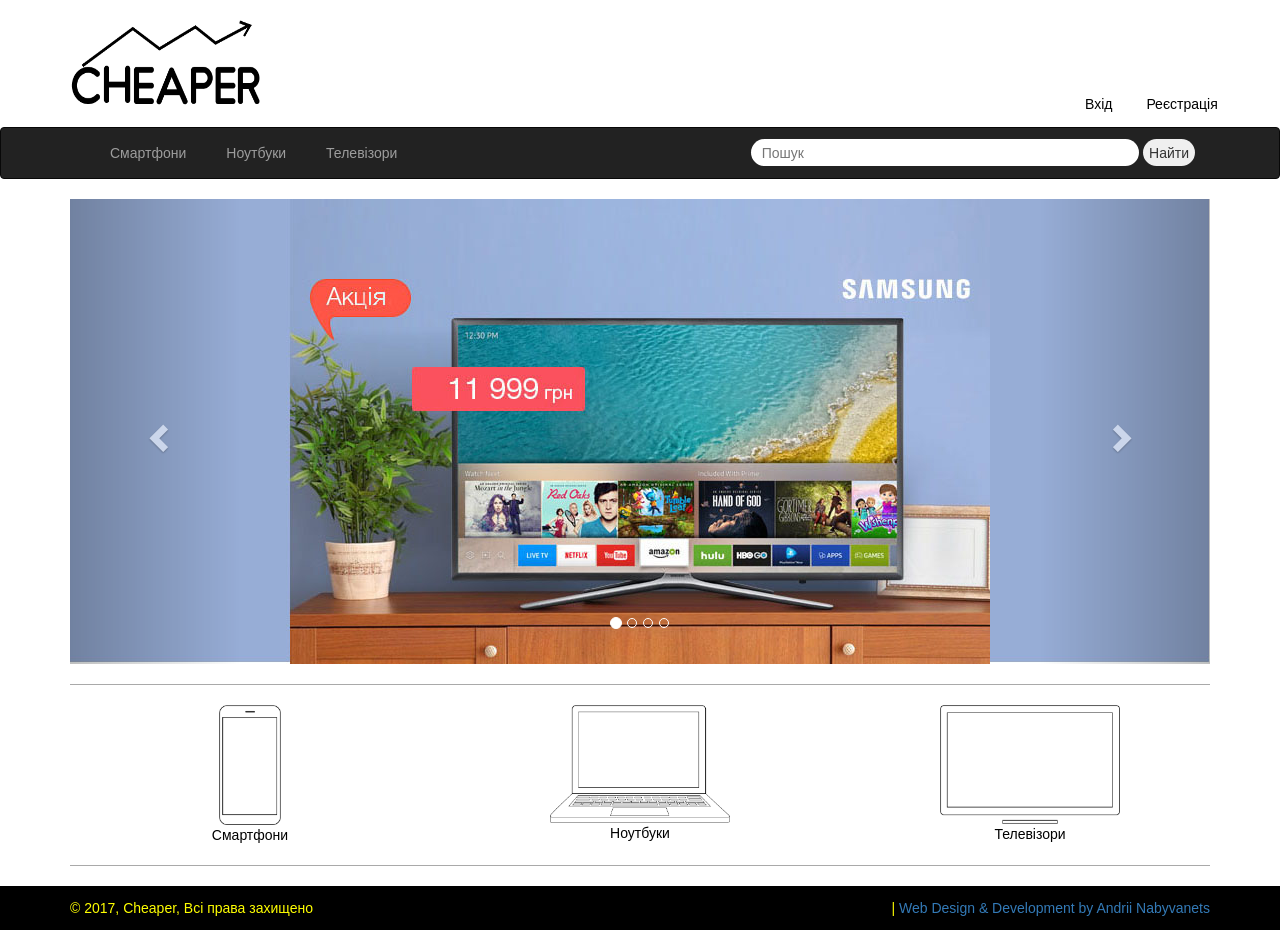
<file: index.html>
<!DOCTYPE html>
<html lang="en">
  <head>
    <meta charset="utf-8">
    <meta http-equiv="X-UA-Compatible" content="IE=edge">
    <meta name="viewport" content="width=device-width, initial-scale=1">
      <head>
 <link rel="shortcut icon" href="icon/profits.png" type="image/png">
</head>
      <title>  Cheaper</title>
    <!-- Bootstrap -->
    <link href="css/bootstrap.css" rel="stylesheet">
    <link href="css/style.css" rel="stylesheet">
       <link href="css/font-awesome.css" rel="stylesheet">
  </head>
  <body>
       <div class="wrapper">
    <header class="header">  
            <div class="container">
            <div class="row ">  
                <div  class="col-xs-12 col-sm-10 col-md-10 col-lg-10">
                <h1><a href="index.html"  ><img src="Images/Logo.png" width="192px" height="97"></a></h1>
                </div>
                <div  class="col-xs-1 col-sm-2 col-md-2 col-lg-2">
                <div class="identification hidden-xs " >
                    <div  class="col-xs-6 col-sm-6 col-md-6 col-lg-6">
                    <a data-toggle="modal" data-target="#myModalLogin"  id="login">
                            Вхід  </a>
                    </div>
                    <div  class="col-xs-6 col-sm-6 col-md-6 col-lg-6">
                    <a data-toggle="modal" data-target="#myModalRegistration"  id="registration">&nbsp;Реєстрація</a>
                    </div>
                </div>   
                </div>
                </div>
                </div>
            <div class="navbar navbar-inverse"> 
                <div class="container">
                    <div class="navbar-header">
                        <button type="button" class="navbar-toggle" data-toggle="collapse" data-target="#find" id="find_logo" >
                        <i class="glyphicon glyphicon-search"></i>
                        </button>
                        <button type="button" class="navbar-toggle" data-toggle="collapse" data-target="#responsive-menu">
                            <span class="sr-only">Open menu</span>
                            <span class="icon-bar"></span>
                            <span class="icon-bar"></span>
                            <span class="icon-bar"></span>
                        </button>
                        
                        <!--<a class="navbar-brand" href="#">Name</a>-->
                    </div>
                    <div class="collapse navbar-collapse" id="responsive-menu">
                        <ul class="nav navbar-nav" >
                            <li class="hidden-sm hidden-md hidden-lg"><a data-toggle="modal" data-target="#myModalLogin"  >
                            Вхід  </a></li>
                            <li class="hidden-sm hidden-md hidden-lg"> <a data-toggle="modal" data-target="#myModalRegistration"  >Реєстрація</a></li>
                            <li > <a href="pages/products_smartphones.html" >Смартфони</a></li>
                            <li> <a href="pages/products_laptops.html">Ноутбуки</a></li>
                            <li> <a href="pages/products_tv.html">Телевізори</a></li>
                        </ul>                     
                    </div> 
                    <div class="search collapse navbar-collapse" id="find">                   
                    <form>
                               <input type="search" name="q" id="search" placeholder="Пошук"> 
                               <input type="submit" id="btn_find"value="Найти">
                        
                    </form>
                    </div>
                </div>
        </div>
      </header>


      <div class="body">
        <div class="container">
            
            <div id="myCarousel" class="carousel slide" data-ride="carousel">
                  <!-- Indicators -->
                  <ol class="carousel-indicators">
                    <li data-target="#myCarousel" data-slide-to="0" class="active"></li>
                    <li data-target="#myCarousel" data-slide-to="1"></li>
                    <li data-target="#myCarousel" data-slide-to="2"></li>
                    <li data-target="#myCarousel" data-slide-to="3"></li>
                  </ol>

                  <!-- Wrapper for slides -->
                  <div class="carousel-inner" role="listbox">
                    <div class="item active">
                      <img src="Images/Slides/slide11.jpg" alt="Chania">
                    </div>

                    <div class="item">
                      <img src="Images/Slides/slide1.jpg" alt="Chania">
                    </div>

                    <div class="item">
                      <img src="Images/Slides/slide1.jpg" alt="Flower">
                    </div>

                    <div class="item">
                      <img src="Images/Slides/slide1.jpg" alt="Flower">
                    </div>
                  </div>

                  <!-- Left and right controls -->
                  <a class="left carousel-control" href="#myCarousel" role="button" data-slide="prev">
                    <span class="glyphicon glyphicon-chevron-left" aria-hidden="true"></span>
                    <span class="sr-only">Previous</span>
                  </a>
                  <a class="right carousel-control" href="#myCarousel" role="button" data-slide="next">
                    <span class="glyphicon glyphicon-chevron-right" aria-hidden="true"></span>
                    <span class="sr-only">Next</span>
                  </a>
                </div>
                <hr >
            <div class="items row">        
                    <div class="product_items_smartphone col-xs-10 col-sm-4 col-md-4 col-lg-4">
                          <a href="pages/products_smartphones.html">
                        <img src="Images/Main_Product_LOGO/SMARTPHONE.png">
                              <figcaption>Смартфони</figcaption>           </a>   
                    </div>
                    <div class="product_items_laptop col-xs-10 col-sm-4 col-md-4 col-lg-4">
                       <a href="pages/products_laptops.html">
                        <img src="Images/Main_Product_LOGO/Laptop.png">
                           <figcaption>Ноутбуки</figcaption> </a>
                    </div>
                    <div class="product_items_tv col-xs-10 col-sm-4 col-md-4 col-lg-4">
                     <a href="pages/products_tv.html">
                        <img src="Images/Main_Product_LOGO/TV.png">
                        <figcaption>Телевізори</figcaption></a>  
                </div>
            </div>
            <p></p>
            <hr>
          </div>
      </div>
                
      <footer class="footer-bottom">
	<div class="container">
		<div class="row">

			<div class="col-xs-12 col-sm-6 col-md-6 col-lg-6">

				<div class="copyright" >

					 © 2017, Cheaper, Всі права захищено

				</div>

			</div>

			<div class="col-xs-12 col-sm-6 col-md-6 col-lg-6">

				<div class="design">

				 |  <a target="_blank" href="http://www.Cheper.com">Web Design & Development by Andrii Nabyvanets</a>

				</div>

			</div>

		</div>
    </div>
	</footer>
      </div>
<div id="myModalLogin" class="modal fade">
<div class="modal-dialog">
<div class="modal-content">
<div class="modal-header"><button class="close" type="button" data-dismiss="modal">×</button>
    <h3 class="modal-title">Вхід</h3>
</div>
    <div class="modal-body">
   <form action="#" class="form">
       <div class="form-group">
       <input type="login" class="form-control" placeholder="Логін" value="">
       </div>
        <div class="form-group">
       <input type="password" class="form-control" placeholder="Пароль" value="">
       </div>
       <button type="submit" class="btn btn-primary  btn-right-sdm btn-right-sm btn-right-md btn-right-lg" >
           <i class="fa fa-sign-in"></i> Увійти
       </button>
        </form>
    </div>
</div>
</div>
</div>
      
      <div id="myModalRegistration" class="modal fade">
<div class="modal-dialog">
<div class="modal-content">
<div class="modal-header"><button class="close" type="button" data-dismiss="modal">×</button>
    <h3 class="modal-title">Реєстрація</h3>
</div>
    <div class="modal-body">
   <form action="#" class="form">
       <div class="form-group">
       <input type="text" class="form-control" placeholder="Ім'я" value="">
       </div>
         <div class="form-group">
       <input type="text" class="form-control" placeholder="Прізвище" value="">
       </div>
       <div class="form-group">
       <input type="email" class="form-control" placeholder="Email" value="">
       </div>
        <div class="form-group">     
       <input type="login" class="form-control" placeholder="Логін" value="">
       </div>
        <div class="form-group">
       <input type="password" class="form-control" placeholder="Пароль" value="">
       </div>
       <button type="submit" class="btn btn-primary  btn-right-sdmR btn-right-smR btn-right-md-r btn-right-lgR" >
           <i class="fa fa-sign-in"></i> Зареєструватися
       </button>
        </form>
    </div>
</div>
</div>
</div>
    
    
    <!-- jQuery (necessary for Bootstrap's JavaScript plugins) -->
    <script src="https://ajax.googleapis.com/ajax/libs/jquery/1.12.4/jquery.min.js"></script>
    <!-- Include all compiled plugins (below), or include individual files as needed -->
    <script src="js/bootstrap.js"></script>
  </body>
</html>
</file>
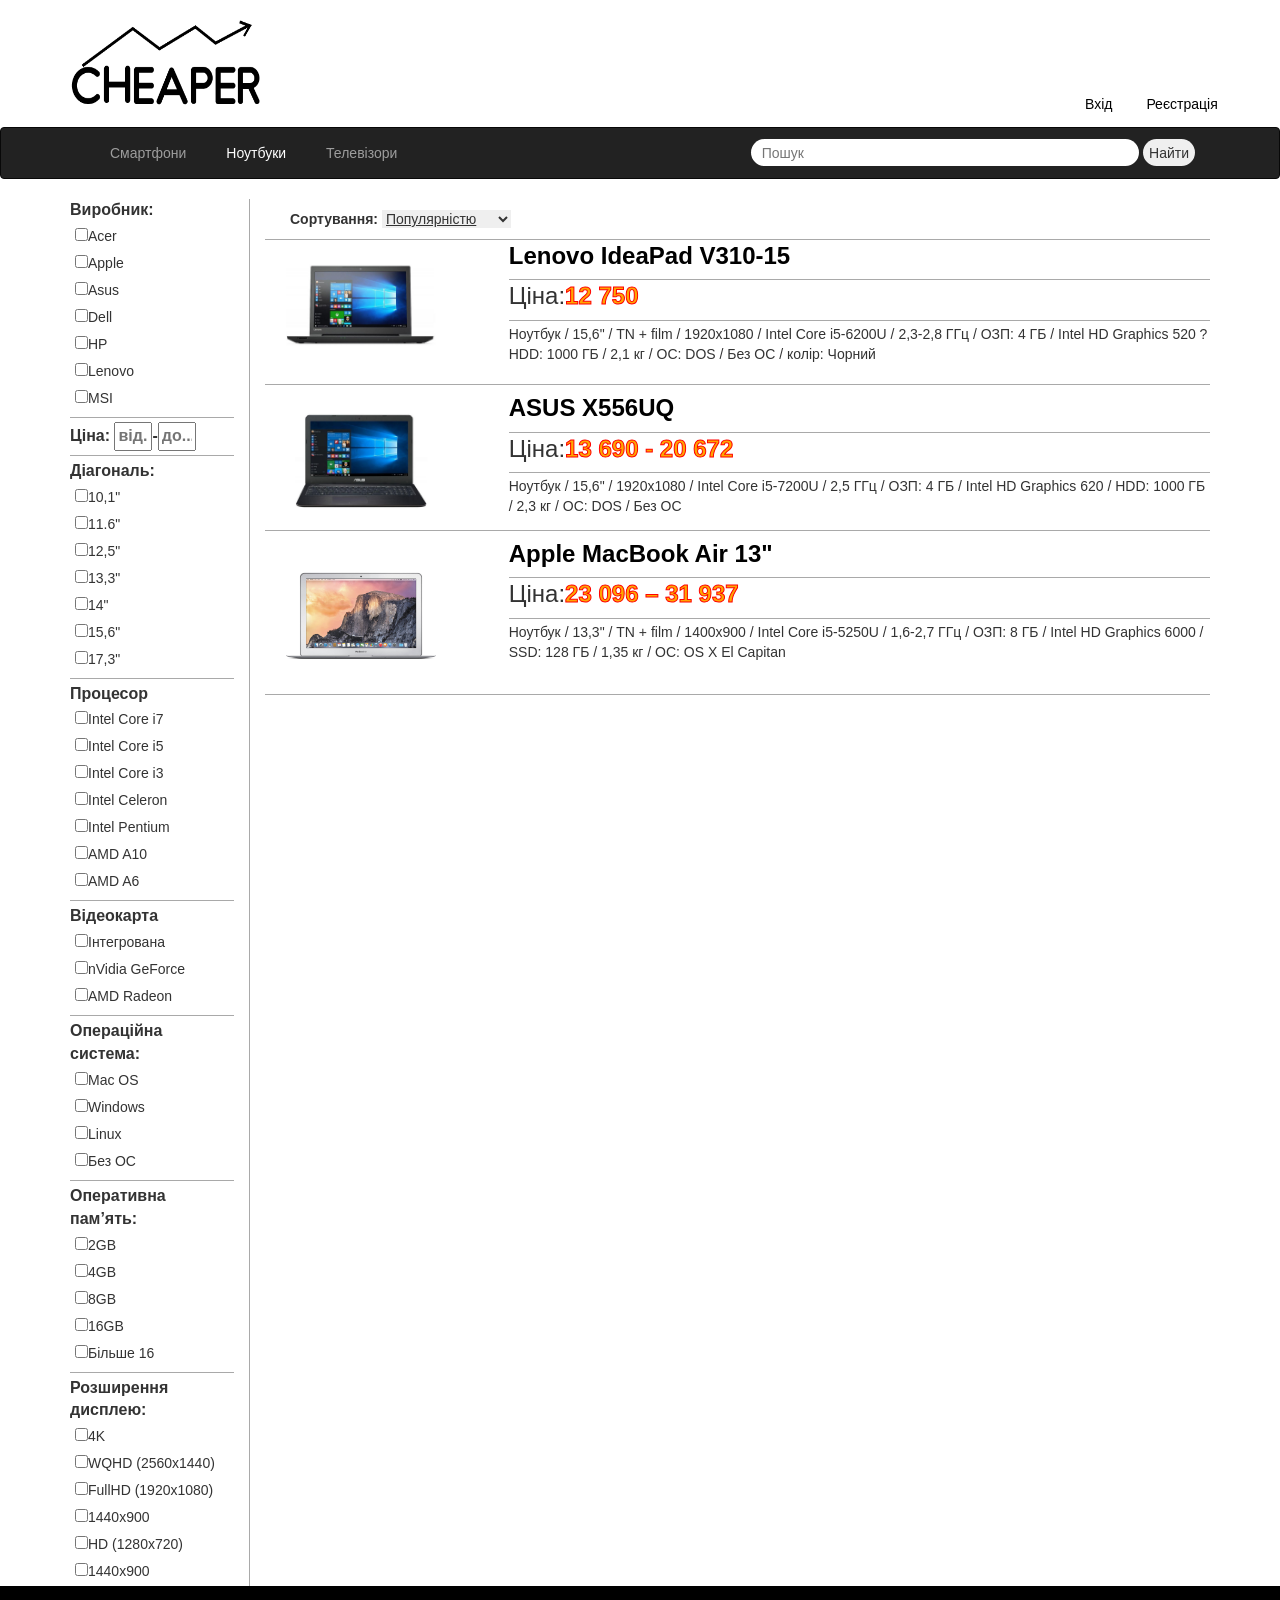
<file: pages/products_laptops.html>
<!DOCTYPE html>
<html lang="en">
  <head>
    <meta charset="utf-8">
    <meta http-equiv="X-UA-Compatible" content="IE=edge">
    <meta name="viewport" content="width=device-width, initial-scale=1">
      <head>
 <link rel="shortcut icon" href="../icon/profits.png" type="image/png">
</head>
      <title>  Cheaper</title>
    <!-- Bootstrap -->
    <link href="../css/bootstrap.css" rel="stylesheet">
    <link href="../css/style.css" rel="stylesheet">
    <link href="../css/style_products.css" rel="stylesheet">
   <link href="../css/style_products.css" rel="stylesheet">
    <link href="../css/font-awesome.css" rel="stylesheet">
    </head>
  <body>
 <div class="wrapper">
     <header class="header">  
            <div class="container">
            <div class="row ">  
                <div  class="col-xs-12 col-sm-10 col-md-10 col-lg-10">
                <h1><a href="../index.html"  ><img src="../Images/Logo.png" width="192px" height="97"></a></h1>
                </div>
                <div  class="col-xs-1 col-sm-2 col-md-2 col-lg-2">
                <div class="identification hidden-xs " >
                    <div  class="col-xs-6 col-sm-6 col-md-6 col-lg-6">
                    <a data-toggle="modal" data-target="#myModalLogin"  id="login">
                            Вхід  </a>
                    </div>
                    <div  class="col-xs-6 col-sm-6 col-md-6 col-lg-6">
                    <a data-toggle="modal" data-target="#myModalRegistration"  id="registration">&nbsp;Реєстрація</a>
                    </div>
                </div>   
                </div>
                </div>
                </div>
            <div class="navbar navbar-inverse"> 
                <div class="container">
                    <div class="navbar-header">
                        <button type="button" class="navbar-toggle" data-toggle="collapse" data-target="#find" id="find_logo" >
                        <i class="glyphicon glyphicon-search"></i>
                        </button>
                        <button type="button" class="navbar-toggle" data-toggle="collapse" data-target="#responsive-menu">
                            <span class="sr-only">Open menu</span>
                            <span class="icon-bar"></span>
                            <span class="icon-bar"></span>
                            <span class="icon-bar"></span>
                        </button>
                        
                        <!--<a class="navbar-brand" href="#">Name</a>-->
                    </div>
                    <div class="collapse navbar-collapse" id="responsive-menu">
                        <ul class="nav navbar-nav" >
                            <li class="hidden-sm hidden-md hidden-lg"><a data-toggle="modal" data-target="#myModalLogin"  >
                            Вхід  </a></li>
                            <li class="hidden-sm hidden-md hidden-lg"> <a data-toggle="modal" data-target="#myModalRegistration"  >Реєстрація</a></li>
                            <li> <a href="products_smartphones.html">Смартфони</a></li>
                            <li> <a href=# id="active">Ноутбуки</a></li>
                            <li> <a href="products_tv.html">Телевізори</a></li>
                        </ul>                     
                    </div> 
                    <div class="search collapse navbar-collapse" id="find">                   
                    <form>
                               <input type="search" name="q" id="search" placeholder="Пошук"> 
                               <input type="submit" id="btn_find"value="Найти">
                        
                    </form>
                    </div>
                </div>
        </div>
      </header>


      <div class="body">
        <div class="container">      
             <div class="row">
                 <div  class="filter  col-sm-2 col-md-2 col-lg-2 collapse " id="responsive-filter"> 
                  
                  <p>Виробник:</p>
                     <label>
                    <input type="checkbox" name="acer">Acer
                </label><br/>
                <label>
                    <input type="checkbox" name="apple">Apple
                </label><br/>
             <label>
                    <input type="checkbox" name="asus">Asus
                </label><br/>              
             <label>
                    <input type="checkbox" name="dell">Dell
                </label><br/>
                <label>
                    <input type="checkbox" name="hp">HP
                </label><br/>
              <label>
                    <input type="checkbox" name="lenovo">Lenovo
                </label><br/>
             <label>
                    <input type="checkbox" name="msi">MSI
                </label><br/>           
             <hr/>
             <p>Ціна:
            <input type="text" size="2" placeholder="від..." required name="inputText">-<input type="text" size="2" placeholder="до..." required name="inputText"></p>
             <hr/>
             <p>Діагональ:</p>
                <label>
                    <input type="checkbox" name="d10">10,1"
                </label><br/>
                <label>
                    <input type="checkbox" name="d11">11.6"
                </label><br/>
                <label>
                    <input type="checkbox" name="d12">12,5"
                </label><br/>
                <label>
                    <input type="checkbox" name="d13">13,3"
                </label><br/>
                <label>
                    <input type="checkbox" name="d14">14"
                </label><br/>
             <label>
                    <input type="checkbox" name="d15">15,6"
                </label><br/>
                     <label>
                    <input type="checkbox" name="d17">17,3"
                </label><br/>
             <hr/>
                     <p>Процесор</p>
                <label>
                    <input type="checkbox" name="i7">Intel Core i7
                </label><br/>
                                  <label>
                    <input type="checkbox" name="i5">Intel Core i5
                </label><br/>
                                     <label>
                    <input type="checkbox" name="i3">Intel Core i3
                </label><br/>
                                     <label>
                    <input type="checkbox" name="celeron">Intel Celeron
                </label><br/>
                        <label>
                    <input type="checkbox" name="pentium">Intel Pentium
                </label><br/>
                        <label>
                    <input type="checkbox" name="a10">AMD A10
                </label><br/>
                      <label>
                    <input type="checkbox" name="a6">AMD A6
                </label><br/>
                     
             <hr/> 
                      <p>Відеокарта</p>
                <label>
                    <input type="checkbox" name="integr">Інтегрована
                </label><br/>
                                  <label>
                    <input type="checkbox" name="nvidia">nVidia GeForce
                </label><br/>
                                     <label>
                    <input type="checkbox" name="amd">AMD Radeon
                </label><br/>
             <hr/> 
                     
             <p>Операційна система:</p>
                <label>
                    <input type="checkbox" name="macos">Mac OS
                </label><br/>
                <label>
                    <input type="checkbox" name="windows">Windows
                </label><br/>
                <label>
                    <input type="checkbox" name="linux">Linux
                </label><br/>
                     <label>
                    <input type="checkbox" name="free">Без ОС
                </label><br/>    
             <hr/>
             <p>Оперативна пам’ять:</p>
                <label>
                    <input type="checkbox" name="ram2">2GB
                </label><br/>
                <label>
                    <input type="checkbox" name="ram4">4GB
                </label><br/>
             <label>
                    <input type="checkbox" name="ram8">8GB
                     </label><br/>
            <label>
                <input type="checkbox" name="ram16">16GB
                </label><br/>
             <label>             
                    <input type="checkbox" name="ram32">Більше 16
                </label><br/>
             <hr/>
             <p>Розширення дисплею:</p>
                <label>
                    <input type="checkbox" name="4k">4K
                </label><br/>
                <label>
                    <input type="checkbox" name="wqhd">WQHD (2560x1440)
                </label><br/>
                <label>
                    <input type="checkbox" name="fullhd">FullHD (1920x1080)
                </label><br/>
                     <label>
                    <input type="checkbox" name="qhd">1440x900
                </label><br/>
             <label>
                    <input type="checkbox" name="hd">HD (1280x720)
                </label><br/>
             <label>
                    <input type="checkbox" name="qhd">1440x900
                </label><br/>
                     
            </div>

                 <div  class="col-xs-12 col-sm-10 col-md-10 col-lg-10">
            <div class="items_smartf">
                <div class="row sort" >                 
                    <div  class="col-xs-12 col-sm-6 col-md-6 col-lg-12">
                        <b>Сортування:</b>
                         <select name="select" id="sort">
                            <option name="opt1">Зростанням ціни</option>
                            <option name="opt2">Спаданням ціни</option>
                            <option name="opt3" selected>Популярністю</option>
                        </select>
                    </div>             
                </div>
                <a href="#responsive-filter" data-toggle="collapse" class="btn btn-filter btn-primary hidden-sm hidden-md hidden-lg "  >
                    <i  class="fa fa-filter" aria-hidden="true"></i>
                </a>
                <hr/>
                <div class="row" name="laptop">                 
                <div  class="col-xs-12 col-sm-6 col-md-6 col-lg-3 ">
                    <a href="products/laptops/Lenovo/v310-15/lenovo310.html"><img src="../pages/products/laptops/Lenovo/v310-15/img/1v310-15.jpg" id="prd-photo">     </a>              
                </div>
                <div  class="col-xs-12 col-sm-6 col-md-6 col-lg-9 ">
                    <a href="products/laptops/Lenovo/v310-15/lenovo310.html"><h3 >Lenovo IdeaPad V310-15</h3></a>
                      <hr>
                    <h3  id="tlt">Ціна: </h3><h3 id="price" name="price">12 750 </h3>
                     <hr>
                    <p>
                    Ноутбук / 15,6" / TN + film / 1920x1080 / Intel Core i5-6200U / 2,3-2,8 ГГц / ОЗП: 4 ГБ / Intel HD Graphics 520 ? HDD: 1000 ГБ / 2,1 кг / ОС: DOS / Без ОС / колір: Чорний 
                    </p>
                </div>              
                </div>
                
                <p></p>
                <hr>
                <p></p>
                <div class="row" name="laptop">        
                <div  class="col-xs-12 col-sm-6 col-md-6 col-lg-3">
                    <a href="products/laptops/Asus/X556UQ/asusx556.html">
                    <img src="../pages/products/laptops/Asus/X556UQ/img/1x556uq.jpg" id="prd-photo">    
                    </a>
                </div>
                <div  class="col-xs-12 col-sm-6 col-md-6 col-lg-9">
                    <a href="products/laptops/Asus/X556UQ/asusx556.html"><h3 >ASUS X556UQ </h3></a>
                      <hr>
                    <h3 style="float:left" id="tlt">Ціна: </h3><h3 id="price" name="price">13 690 - 20 672</h3>
                     <hr>
                    <p>
                    Ноутбук / 15,6" / 1920x1080 / Intel Core i5-7200U / 2,5 ГГц / ОЗП: 4 ГБ / Intel HD Graphics 620 / HDD: 1000 ГБ / 2,3 кг / ОС: DOS / Без ОС
                    </p>
                </div>              
            </div>
                <hr>
                <p></p>
                <div class="row" name="laptop">        
                <div  class="col-xs-12 col-sm-6 col-md-6 col-lg-3">
                    <a href="products/laptops/Apple/Air/macbookair.html">
                    <img src="../pages/products/laptops/Apple/Air/img/1Air.jpg" id="prd-photo">    
                    </a>
                </div>
                <div  class="col-xs-12 col-sm-6 col-md-6 col-lg-9">
                    <a href="products/laptops/Apple/Air/macbookair.html"><h3 >Apple MacBook Air 13"</h3></a>
                      <hr>
                    <h3 style="float:left" id="tlt">Ціна: </h3><h3 id="price" name="price">23 096 – 31 937 </h3>
                     <hr>
                    <p>
                    Ноутбук / 13,3" / TN + film / 1400x900 / Intel Core i5-5250U / 1,6-2,7 ГГц / ОЗП: 8 ГБ / Intel HD Graphics 6000 / SSD: 128 ГБ / 1,35 кг / ОС: OS X El Capitan
                    </p>
                </div>              
            </div>
                <hr>
        </div>
        <p></p>
            </div>
            </div>
      </div>
     </div>
                
      <footer class="footer-bottom">
	<div class="container">
		<div class="row">

			<div class="col-xs-12 col-sm-6 col-md-6 col-lg-6">

				<div class="copyright" >

					 © 2017, Cheaper, Всі права захищено

				</div>

			</div>

			<div class="col-xs-12 col-sm-6 col-md-6 col-lg-6">

				<div class="design">

				 |  <a target="_blank" href="http://www.Cheaper.com">Web Design & Development by Andrii Nabyvanets</a>

				</div>

			</div>

		</div>
    </div>
	</footer>
    
      </div>
    
    <div id="myModalLogin" class="modal fade">
<div class="modal-dialog">
<div class="modal-content">
<div class="modal-header"><button class="close" type="button" data-dismiss="modal">×</button>
    <h3 class="modal-title">Вхід</h3>
</div>
    <div class="modal-body">
   <form action="#" class="form">
       <div class="form-group">
       <input type="login" class="form-control" placeholder="Логін" value="">
       </div>
        <div class="form-group">
       <input type="password" class="form-control" placeholder="Пароль" value="">
       </div>
       <button type="submit" class="btn btn-primary  btn-right-sdm btn-right-sm btn-right-md btn-right-lg" >
           <i class="fa fa-sign-in"></i> Увійти
       </button>
        </form>
    </div>
</div>
</div>
</div>
      
      <div id="myModalRegistration" class="modal fade">
<div class="modal-dialog">
<div class="modal-content">
<div class="modal-header"><button class="close" type="button" data-dismiss="modal">×</button>
    <h3 class="modal-title">Реєстрація</h3>
</div>
    <div class="modal-body">
   <form action="#" class="form">
       <div class="form-group">
       <input type="text" class="form-control" placeholder="Ім'я" value="">
       </div>
         <div class="form-group">
       <input type="text" class="form-control" placeholder="Прізвище" value="">
       </div>
       <div class="form-group">
       <input type="email" class="form-control" placeholder="Email" value="">
       </div>
        <div class="form-group">     
       <input type="login" class="form-control" placeholder="Логін" value="">
       </div>
        <div class="form-group">
       <input type="password" class="form-control" placeholder="Пароль" value="">
       </div>
       <button type="submit" class="btn btn-primary  btn-right-sdmR btn-right-smR btn-right-md-r btn-right-lgR" >
           <i class="fa fa-sign-in"></i> Зареєструватися
       </button>
        </form>
    </div>
</div>
</div>
</div>
    <!-- jQuery (necessary for Bootstrap's JavaScript plugins) -->
    <script src="https://ajax.googleapis.com/ajax/libs/jquery/1.12.4/jquery.min.js"></script>
    <!-- Include all compiled plugins (below), or include individual files as needed -->
    <script src="../js/bootstrap.js"></script>
  </body>
</html>
</file>
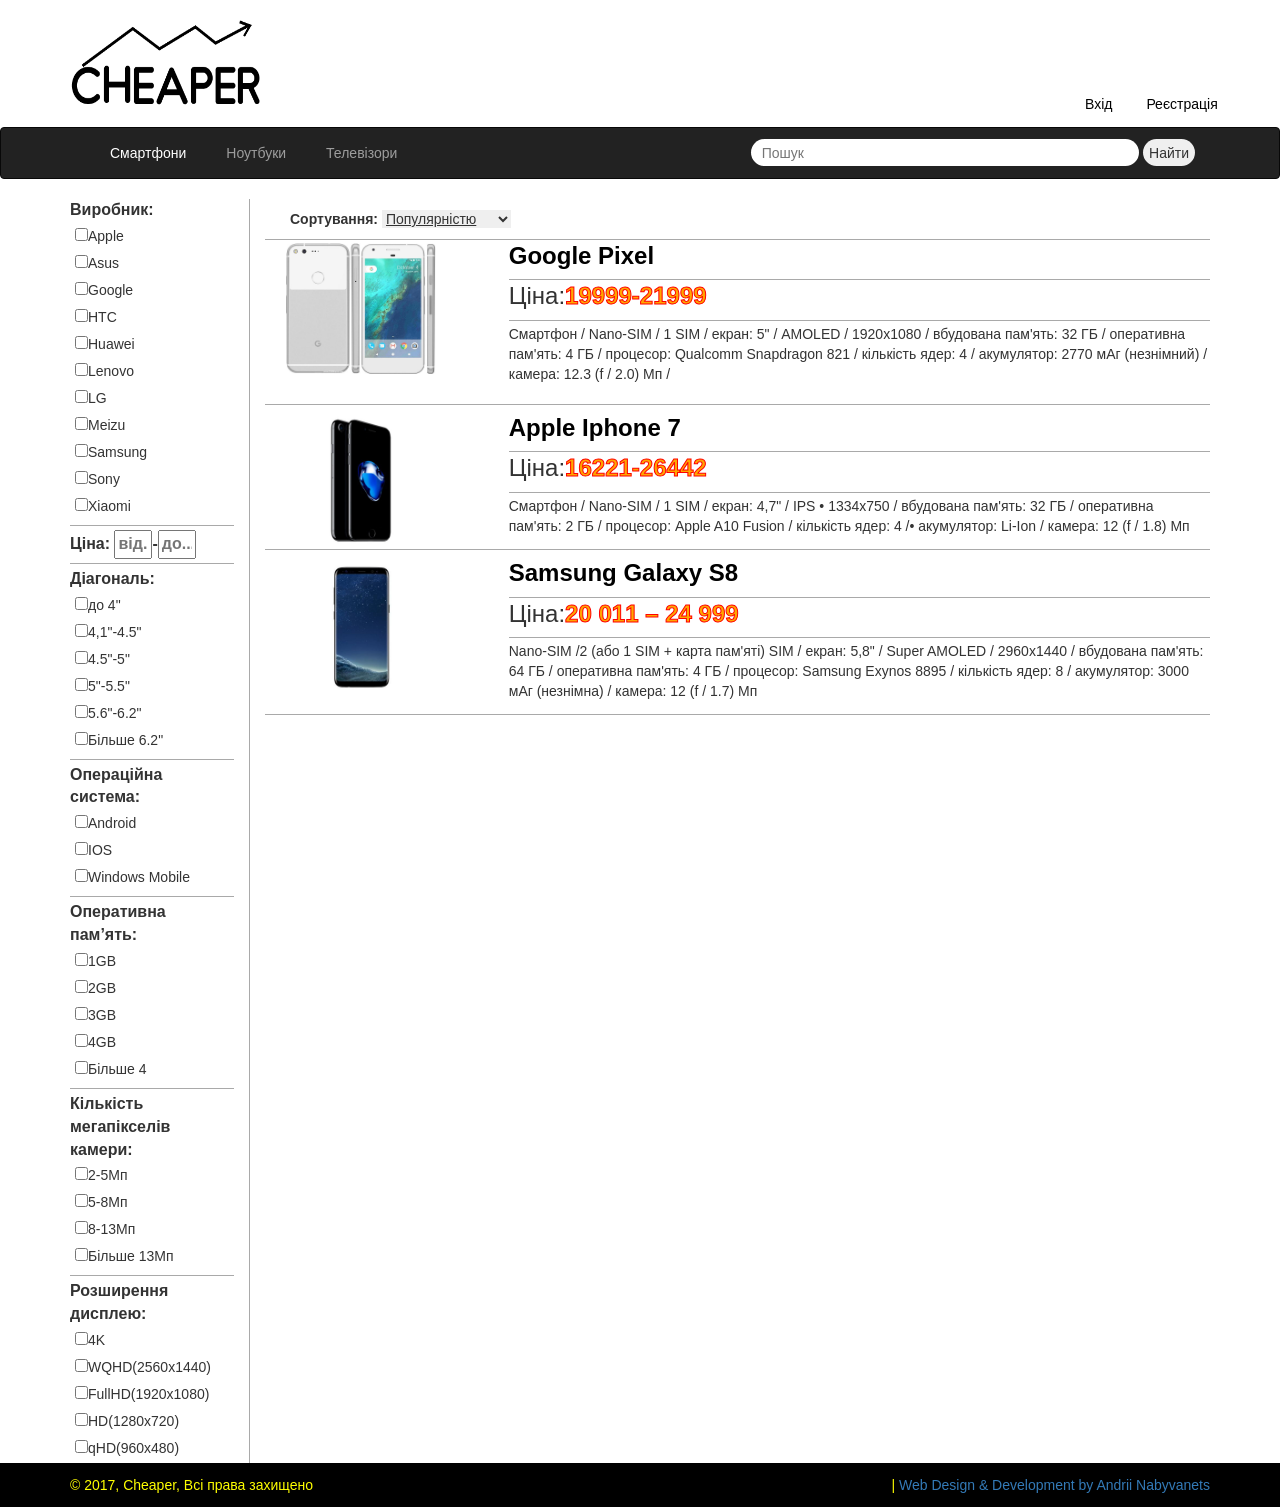
<file: pages/products_smartphones.html>
<!DOCTYPE html>
<html lang="en">
  <head>
    <meta charset="utf-8">
    <meta http-equiv="X-UA-Compatible" content="IE=edge">
    <meta name="viewport" content="width=device-width, initial-scale=1">
      <head>
 <link rel="shortcut icon" href="../icon/profits.png" type="image/png">
</head>
      <title>  Cheaper</title>
    <!-- Bootstrap -->
    <link href="../css/bootstrap.css" rel="stylesheet">
    <link href="../css/style.css" rel="stylesheet">
    <link href="../css/style_products.css" rel="stylesheet">
   <link href="../css/style_products.css" rel="stylesheet">
    <link href="../css/font-awesome.css" rel="stylesheet">
    </head>
  <body>
 <div class="wrapper">
     <header class="header">  
            <div class="container">
            <div class="row ">  
                <div  class="col-xs-12 col-sm-10 col-md-10 col-lg-10">
                <h1><a href="../index.html"  ><img src="../Images/Logo.png" width="192px" height="97"></a></h1>
                </div>
                <div  class="col-xs-1 col-sm-2 col-md-2 col-lg-2">
                <div class="identification hidden-xs " >
                    <div  class="col-xs-6 col-sm-6 col-md-6 col-lg-6">
                    <a data-toggle="modal" data-target="#myModalLogin"  id="login">
                            Вхід  </a>
                    </div>
                    <div  class="col-xs-6 col-sm-6 col-md-6 col-lg-6">
                    <a data-toggle="modal" data-target="#myModalRegistration"  id="registration">&nbsp;Реєстрація</a>
                    </div>
                </div>   
                </div>
                </div>
                </div>
            <div class="navbar navbar-inverse"> 
                <div class="container">
                    <div class="navbar-header">
                        <button type="button" class="navbar-toggle" data-toggle="collapse" data-target="#find" id="find_logo" >
                        <i class="glyphicon glyphicon-search"></i>
                        </button>
                        <button type="button" class="navbar-toggle" data-toggle="collapse" data-target="#responsive-menu">
                            <span class="sr-only">Open menu</span>
                            <span class="icon-bar"></span>
                            <span class="icon-bar"></span>
                            <span class="icon-bar"></span>
                        </button>
                        
                        <!--<a class="navbar-brand" href="#">Name</a>-->
                    </div>
                    <div class="collapse navbar-collapse" id="responsive-menu">
                        <ul class="nav navbar-nav" >
                            <li class="hidden-sm hidden-md hidden-lg"><a data-toggle="modal" data-target="#myModalLogin"  >
                            Вхід  </a></li>
                            <li class="hidden-sm hidden-md hidden-lg"> <a data-toggle="modal" data-target="#myModalRegistration"  >Реєстрація</a></li>
                            <li> <a href=# id="active">Смартфони</a></li>
                            <li> <a href="products_laptops.html">Ноутбуки</a></li>
                            <li> <a href="products_tv.html">Телевізори</a></li>
                        </ul>                     
                    </div> 
                    <div class="search collapse navbar-collapse" id="find">                   
                    <form>
                               <input type="search" name="q" id="search" placeholder="Пошук"> 
                               <input type="submit" id="btn_find"value="Найти">
                        
                    </form>
                    </div>
                </div>
        </div>
      </header>


      <div class="body">
        <div class="container">      
             <div class="row">
                 <div  class="filter  col-sm-2 col-md-2 col-lg-2 collapse " id="responsive-filter"> 
                  
                  <p>Виробник:</p>
                <label>
                    <input type="checkbox" name="apple">Apple
                </label><br/>
             <label>
                    <input type="checkbox" name="asus">Asus
                </label><br/>
                <label>
                    <input type="checkbox" name="google">Google
                </label><br/>
             <label>
                    <input type="checkbox" name="htc">HTC
                </label><br/>
                <label>
                    <input type="checkbox" name="huawei">Huawei
                </label><br/>
              <label>
                    <input type="checkbox" name="lenovo">Lenovo
                </label><br/>
             <label>
                    <input type="checkbox" name="lg">LG
                </label><br/>
            
                <label>
                    <input type="checkbox" name="meizu">Meizu
                </label><br/>
                <label>
                    <input type="checkbox" name="samsung">Samsung
                </label><br/>
             <label>
                    <input type="checkbox" name="sony">Sony
                </label><br/>
             <label>
                    <input type="checkbox" name="xiaomi">Xiaomi
                </label><br/>
             
             <hr/>
             <p>Ціна:
            <input type="text" size="2" placeholder="від..." required name="inputText">-<input type="text" size="2" placeholder="до..." required name="inputText"></p>
             <hr/>
             <p>Діагональ:</p>
                <label>
                    <input type="checkbox" name="d4">до 4"
                </label><br/>
                <label>
                    <input type="checkbox" name="d45">4,1"-4.5"
                </label><br/>
                <label>
                    <input type="checkbox" name="d5">4.5"-5"
                </label><br/>
                <label>
                    <input type="checkbox" name="d55">5"-5.5"
                </label><br/>
                <label>
                    <input type="checkbox" name="d62">5.6"-6.2"
                </label><br/>
             <label>
                    <input type="checkbox" name="d7">Більше 6.2"
                </label><br/>
             <hr/>
             <p>Операційна система:</p>
                <label>
                    <input type="checkbox" name="android">Android
                </label><br/>
                <label>
                    <input type="checkbox" name="ios">IOS
                </label><br/>
                <label>
                    <input type="checkbox" name="windows">Windows Mobile
                </label><br/>               
             <hr/>
             <p>Оперативна пам’ять:</p>
                <label>
                    <input type="checkbox" name="om1">1GB
                </label><br/>
                <label>
                    <input type="checkbox" name="om2">2GB
                </label><br/>
                <label>
                    <input type="checkbox" name="om3">3GB
                </label><br/>
             <label>
                    <input type="checkbox" name="om4">4GB
                </label><br/>
             <label>
                    <input type="checkbox" name="om5">Більше 4
                </label><br/>
             <hr/>
             <p>Кількість мегапікселів камери:</p>
                <label>
                    <input type="checkbox" name="с5">2-5Мп
                </label><br/>
                <label>
                    <input type="checkbox" name="с8">5-8Мп
                </label><br/>
                <label>
                    <input type="checkbox" name="с13">8-13Мп
                </label><br/>
             <label>
                    <input type="checkbox" name="с14">Більше 13Мп
                </label><br/>
             <hr/>
             <p>Розширення дисплею:</p>
                <label>
                    <input type="checkbox" name="4k">4K
                </label><br/>
                <label>
                    <input type="checkbox" name="wqhd">WQHD(2560x1440)
                </label><br/>
                <label>
                    <input type="checkbox" name="fullhd">FullHD(1920x1080)
                </label><br/>
             <label>
                    <input type="checkbox" name="hd">HD(1280x720)
                </label><br/>
             <label>
                    <input type="checkbox" name="qhd">qHD(960x480)
                </label><br/>
                     
            </div>

                 <div  class="col-xs-12 col-sm-10 col-md-10 col-lg-10">
            <div class="items_smartf">
                <div class="row sort" >                 
                    <div  class="col-xs-12 col-sm-6 col-md-6 col-lg-12">
                        <b>Сортування:</b>
                         <select name="select" id="sort">
                            <option name="opt1">Зростанням ціни</option>
                            <option name="opt2" selected>Спаданням ціни</option>
                            <option name="opt3" selected>Популярністю</option>
                        </select>
                    </div>             
                </div>
                <a href="#responsive-filter" data-toggle="collapse" class="btn btn-filter btn-primary hidden-sm hidden-md hidden-lg "  >
                    <i  class="fa fa-filter" aria-hidden="true"></i>
                </a>
                <hr/>
                <div class="row" name="pixel">                 
                <div  class="col-xs-12 col-sm-6 col-md-6 col-lg-3">
                    <a href="products/smartphones/Google/Pixel/pixel.html"><img src="products/smartphones/Google/Pixel/img/pixel.jpg">     </a>              
                </div>
                <div  class="col-xs-12 col-sm-6 col-md-6 col-lg-9">
                    
                    <a href="products/smartphones/Google/Pixel/pixel.html"><h3 >Google Pixel</h3></a>
                      <hr>
                    <h3  id="tlt">Ціна: </h3><h3 id="price">19999-21999</h3>
                     <hr>
                    <p>
                    Смартфон / Nano-SIM / 1 SIM / екран: 5" / AMOLED / 1920х1080 / вбудована пам'ять: 32 ГБ / оперативна пам'ять: 4 ГБ / процесор: Qualcomm Snapdragon 821 / кількість ядер: 4 / акумулятор: 2770 мАг (незнімний) / камера: 12.3 (f / 2.0) Мп / 
                    </p>
                </div>              
                </div>
                
                <p></p>
                <hr>
                <p></p>
                <div class="row" name="iphone7">        
                <div  class="col-xs-12 col-sm-6 col-md-6 col-lg-3">
                    <a href="products/smartphones/Apple/iPhone7/iphone7.html">
                    <img src="products/smartphones/Apple/iPhone7/img/iphone7%20logo.jpg">    
                    </a>
                </div>
                <div  class="col-xs-12 col-sm-6 col-md-6 col-lg-9">
                    <a href="products/smartphones/Apple/iPhone7/iphone7.html"><h3 >Apple Iphone 7</h3></a>
                      <hr>
                    <h3 style="float:left" id="tlt">Ціна: </h3><h3 id="price">16221-26442</h3>
                     <hr>
                    <p>
                    Смартфон / Nano-SIM / 1 SIM / екран: 4,7" / IPS • 1334x750 / вбудована пам'ять: 32 ГБ / оперативна пам'ять: 2 ГБ / процесор: Apple A10 Fusion / кількість ядер: 4 /• акумулятор: Li-Ion / камера: 12 (f / 1.8) Мп   
                    </p>
                </div>              
            </div>
                <hr>
                <p></p>
                <div class="row" name="sgs8">        
                <div  class="col-xs-12 col-sm-6 col-md-6 col-lg-3">
                    <a href="products/smartphones/Samsung/SGS8/sgs8.html">
                    <img src="products/smartphones/Samsung/SGS8/img/1sams.jpg">    
                    </a>
                </div>
                <div  class="col-xs-12 col-sm-6 col-md-6 col-lg-9">
                    <a href="products/smartphones/Samsung/SGS8/sgs8.html"><h3 >Samsung Galaxy S8</h3></a>
                      <hr>
                    <h3 style="float:left" id="tlt">Ціна: </h3><h3 id="price">20 011 – 24 999</h3>
                     <hr>
                    <p>
                  Nano-SIM /2 (або 1 SIM + карта пам'яті) SIM / екран: 5,8" / Super AMOLED / 2960x1440 / вбудована пам'ять: 64 ГБ / оперативна пам'ять: 4 ГБ / процесор: Samsung Exynos 8895 / кількість ядер: 8 / акумулятор: 3000 мАг (незнімна) / камера: 12 (f / 1.7) Мп
                    </p>
                </div>              
            </div>
                <hr>
        </div>
        <p></p>
            </div>
            </div>
      </div>
     </div>
                
      <footer class="footer-bottom">
	<div class="container">
		<div class="row">

			<div class="col-xs-12 col-sm-6 col-md-6 col-lg-6">

				<div class="copyright" >

					 © 2017, Cheaper, Всі права захищено

				</div>

			</div>

			<div class="col-xs-12 col-sm-6 col-md-6 col-lg-6">

				<div class="design">

				 |  <a target="_blank" href="http://www.Cheaper.com">Web Design & Development by Andrii Nabyvanets</a>

				</div>

			</div>

		</div>
    </div>
	</footer>
    
      </div>
    
    <div id="myModalLogin" class="modal fade">
<div class="modal-dialog">
<div class="modal-content">
<div class="modal-header"><button class="close" type="button" data-dismiss="modal">×</button>
    <h3 class="modal-title">Вхід</h3>
</div>
    <div class="modal-body">
   <form action="#" class="form">
       <div class="form-group">
       <input type="login" class="form-control" placeholder="Логін" value="">
       </div>
        <div class="form-group">
       <input type="password" class="form-control" placeholder="Пароль" value="">
       </div>
       <button type="submit" class="btn btn-primary  btn-right-sdm btn-right-sm btn-right-md btn-right-lg" >
           <i class="fa fa-sign-in"></i> Увійти
       </button>
        </form>
    </div>
</div>
</div>
</div>
      
      <div id="myModalRegistration" class="modal fade">
<div class="modal-dialog">
<div class="modal-content">
<div class="modal-header"><button class="close" type="button" data-dismiss="modal">×</button>
    <h3 class="modal-title">Реєстрація</h3>
</div>
    <div class="modal-body">
   <form action="#" class="form">
       <div class="form-group">
       <input type="text" class="form-control" placeholder="Ім'я" value="">
       </div>
         <div class="form-group">
       <input type="text" class="form-control" placeholder="Прізвище" value="">
       </div>
       <div class="form-group">
       <input type="email" class="form-control" placeholder="Email" value="">
       </div>
        <div class="form-group">     
       <input type="login" class="form-control" placeholder="Логін" value="">
       </div>
        <div class="form-group">
       <input type="password" class="form-control" placeholder="Пароль" value="">
       </div>
       <button type="submit" class="btn btn-primary  btn-right-sdmR btn-right-smR btn-right-md-r btn-right-lgR" >
           <i class="fa fa-sign-in"></i> Зареєструватися
       </button>
        </form>
    </div>
</div>
</div>
</div>
    <!-- jQuery (necessary for Bootstrap's JavaScript plugins) -->
    <script src="https://ajax.googleapis.com/ajax/libs/jquery/1.12.4/jquery.min.js"></script>
    <!-- Include all compiled plugins (below), or include individual files as needed -->
    <script src="../js/bootstrap.js"></script>
  </body>
</html>
</file>
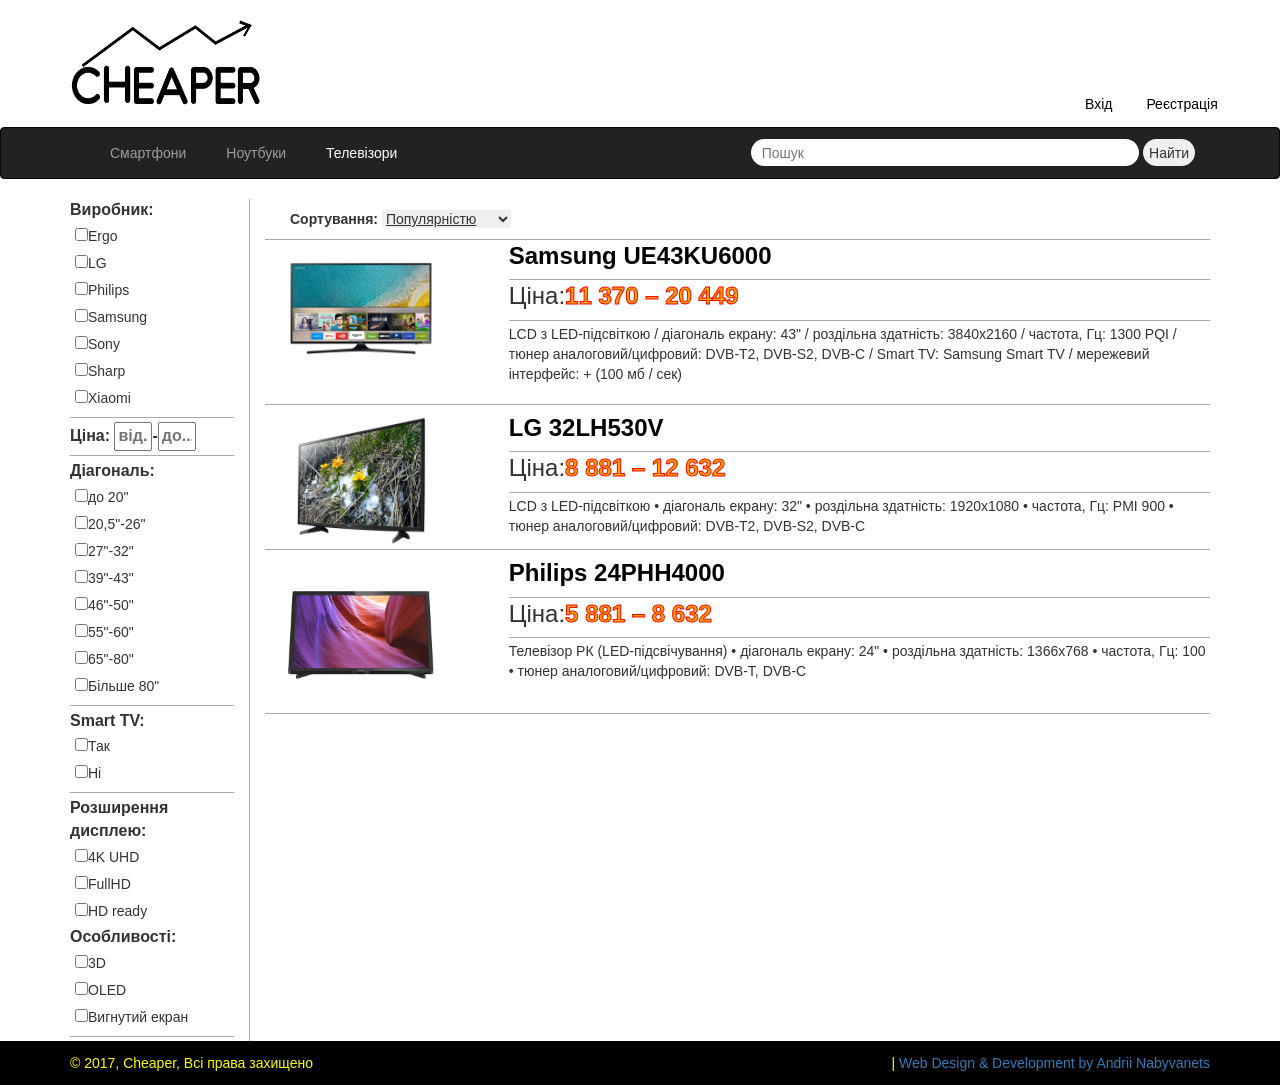
<file: pages/products_tv.html>
<!DOCTYPE html>
<html lang="en">
  <head>
    <meta charset="utf-8">
    <meta http-equiv="X-UA-Compatible" content="IE=edge">
    <meta name="viewport" content="width=device-width, initial-scale=1">
      <head>
 <link rel="shortcut icon" href="../icon/profits.png" type="image/png">
</head>
      <title>  Cheaper</title>
    <!-- Bootstrap -->
    <link href="../css/bootstrap.css" rel="stylesheet">
    <link href="../css/style.css" rel="stylesheet">
    <link href="../css/style_products.css" rel="stylesheet">
   <link href="../css/style_products.css" rel="stylesheet">
    <link href="../css/font-awesome.css" rel="stylesheet">
    </head>
  <body>
 <div class="wrapper">
     <header class="header">  
            <div class="container">
            <div class="row ">  
                <div  class="col-xs-12 col-sm-10 col-md-10 col-lg-10">
                <h1><a href="../index.html"  ><img src="../Images/Logo.png" width="192px" height="97"></a></h1>
                </div>
                <div  class="col-xs-1 col-sm-2 col-md-2 col-lg-2">
                <div class="identification hidden-xs " >
                    <div  class="col-xs-6 col-sm-6 col-md-6 col-lg-6">
                    <a data-toggle="modal" data-target="#myModalLogin"  id="login">
                            Вхід  </a>
                    </div>
                    <div  class="col-xs-6 col-sm-6 col-md-6 col-lg-6">
                    <a data-toggle="modal" data-target="#myModalRegistration"  id="registration">&nbsp;Реєстрація</a>
                    </div>
                </div>   
                </div>
                </div>
                </div>
            <div class="navbar navbar-inverse"> 
                <div class="container">
                    <div class="navbar-header">
                        <button type="button" class="navbar-toggle" data-toggle="collapse" data-target="#find" id="find_logo" >
                        <i class="glyphicon glyphicon-search"></i>
                        </button>
                        <button type="button" class="navbar-toggle" data-toggle="collapse" data-target="#responsive-menu">
                            <span class="sr-only">Open menu</span>
                            <span class="icon-bar"></span>
                            <span class="icon-bar"></span>
                            <span class="icon-bar"></span>
                        </button>
                        
                        <!--<a class="navbar-brand" href="#">Name</a>-->
                    </div>
                    <div class="collapse navbar-collapse" id="responsive-menu">
                        <ul class="nav navbar-nav" >
                            <li class="hidden-sm hidden-md hidden-lg"><a data-toggle="modal" data-target="#myModalLogin"  >
                            Вхід  </a></li>
                            <li class="hidden-sm hidden-md hidden-lg"> <a data-toggle="modal" data-target="#myModalRegistration"  >Реєстрація</a></li>
                            <li> <a href="products_smartphones.html" >Смартфони</a></li>
                            <li> <a href="products_laptops.html">Ноутбуки</a></li>
                            <li> <a href="#" id="active">Телевізори</a></li>
                        </ul>                     
                    </div> 
                    <div class="search collapse navbar-collapse" id="find">                   
                    <form>
                               <input type="search" name="q" id="search" placeholder="Пошук"> 
                               <input type="submit" id="btn_find"value="Найти">
                        
                    </form>
                    </div>
                </div>
        </div>
      </header>


      <div class="body">
        <div class="container">      
             <div class="row">
                 <div  class="filter  col-sm-2 col-md-2 col-lg-2 collapse " id="responsive-filter"> 
                  
                  <p>Виробник:</p>
                <label>
                    <input type="checkbox" name="ergo">Ergo
                </label><br/>
             <label>
                    <input type="checkbox" name="lg">LG
                </label><br/>
            
                <label>
                    <input type="checkbox" name="philips">Philips
                </label><br/>
                <label>
                    <input type="checkbox" name="samsung">Samsung
                </label><br/>
             <label>
                    <input type="checkbox" name="sony">Sony
                </label><br/>
             <label>
                    <input type="checkbox" name="sharp">Sharp
                </label><br/>
                     <label>
                    <input type="checkbox" name="xiaomi">Xiaomi
                </label><br/>
             
             <hr/>
             <p>Ціна:
            <input type="text" size="2" placeholder="від..." required name="inputText">-<input type="text" size="2" placeholder="до..." required name="inputText"></p>
             <hr/>
             <p>Діагональ:</p>
                <label>
                    <input type="checkbox" name="d20">до 20"
                </label><br/>
                <label>
                    <input type="checkbox" name="d25">20,5"-26"
                </label><br/>
                <label>
                    <input type="checkbox" name="d32">27"-32"
                </label><br/>
                <label>
                    <input type="checkbox" name="d43">39"-43"
                </label><br/>
                <label>
                    <input type="checkbox" name="d50">46"-50"
                </label><br/>
             <label>
                    <input type="checkbox" name="d60">55"-60"
                </label><br/>
                     <label>
                    <input type="checkbox" name="d80">65"-80"
                </label><br/>
                     <label>
                    <input type="checkbox" name="d100">Більше 80"
                </label><br/>
             <hr/>
             <p>Smart TV:</p>
                <label>
                    <input type="checkbox" name="yesmart">Так
                </label><br/>
                
                <label>
                    <input type="checkbox" name="nosmart">Ні
                </label><br/>               
             <hr/>       
             <p>Розширення дисплею:</p>
                <label>
                    <input type="checkbox" name="4k">4K UHD
                </label><br/>
                <label>
                    <input type="checkbox" name="fullhd">FullHD
                </label><br/>
             <label>
                    <input type="checkbox" name="hd">HD ready
                </label><br/>
                 <p>Особливості:</p>
                <label>
                    <input type="checkbox" name="3d">3D
                </label><br/>
                <label>
                    <input type="checkbox" name="OLED">OLED
                </label><br/>
                <label>
                    <input type="checkbox" name="warp">Вигнутий екран
                </label><br/>
             <hr/>     
            </div>

                 <div  class="col-xs-12 col-sm-10 col-md-10 col-lg-10">
            <div class="items_smartf">
                <div class="row sort" >                 
                    <div  class="col-xs-12 col-sm-6 col-md-6 col-lg-12">
                        <b>Сортування:</b>
                         <select name="select" id="sort">
                            <option name="opt1">Зростанням ціни</option>
                            <option name="opt2">Спаданням ціни</option>
                            <option name="opt3" selected>Популярністю</option>
                        </select>
                    </div>             
                </div>
                <a href="#responsive-filter" data-toggle="collapse" class="btn btn-filter btn-primary hidden-sm hidden-md hidden-lg "  >
                    <i  class="fa fa-filter" aria-hidden="true"></i>
                </a>
                <hr/>
                <div class="row">                 
                <div  class="col-xs-12 col-sm-6 col-md-6 col-lg-3">
                    <a href="products/TV/Samsung/ue43/ue43.htmll"><img src="products/TV/Samsung/ue43/img/samsung_ue43.jpg">     </a>              
                </div>
                <div  class="col-xs-12 col-sm-6 col-md-6 col-lg-9">
                    <a href="products/TV/Samsung/ue43/ue43.html"><h3 name="name">Samsung UE43KU6000</h3></a>
                      <hr>
                    <h3  id="tlt">Ціна: </h3><h3 id="price" name="price">11 370 – 20 449</h3>
                     <hr>
                    <p name="short_characters">
                    LCD з LED-підсвіткою / діагональ екрану: 43" / роздільна здатність: 3840x2160 / частота, Гц: 1300 PQI / тюнер аналоговий/цифровий: DVB-T2, DVB-S2, DVB-C / Smart TV: Samsung Smart TV / мережевий інтерфейс: + (100 мб / сек)   
                    </p>
                </div>              
                </div>
                
                <p></p>
                <hr>
                <p></p>
                <div class="row">        
                <div  class="col-xs-12 col-sm-6 col-md-6 col-lg-3">
                    <a href="products/tv/LG/32LH/32lh.html">
                    <img src="products/TV/LG/32LH/img/1lh32.jpg">    
                    </a>
                </div>
                <div  class="col-xs-12 col-sm-6 col-md-6 col-lg-9">
                    <a href="products/tv/LG/32LH/32lh.html"><h3 name="name">LG 32LH530V</h3></a>
                      <hr>
                    <h3 style="float:left" id="tlt">Ціна: </h3><h3 id="price" name="price">8 881 – 12 632</h3>
                     <hr>
                    <p name="short_characters">
                    LCD з LED-підсвіткою • діагональ екрану: 32" • роздільна здатність: 1920x1080 • частота, Гц: PMI 900 • тюнер аналоговий/цифровий: DVB-T2, DVB-S2, DVB-C    
                    </p>
                </div>              
            </div>
                <hr>
                 <p></p>
                <div class="row">        
                <div  class="col-xs-12 col-sm-6 col-md-6 col-lg-3">
                    <a href="products/tv/Philips/24ph/24ph.html">
                    <img src="products/TV/Philips/24ph/img/1Philips%2024PH.jpg">    
                    </a>
                </div>
                <div  class="col-xs-12 col-sm-6 col-md-6 col-lg-9">
                    <a href="products/tv/Philips/24ph/24ph.html"><h3 name="name">Philips 24PHH4000</h3></a>
                      <hr>
                    <h3 style="float:left" id="tlt">Ціна: </h3><h3 id="price" name="price">5 881 – 8 632</h3>
                     <hr>
                    <p name="short_characters">
                    Телевізор РК (LED-підсвічування) • діагональ екрану: 24" • роздільна здатність: 1366x768 • частота, Гц: 100 • тюнер аналоговий/цифровий: DVB-T, DVB-C  
                    </p>
                </div>              
            </div>
                <hr>
        </div>
        <p></p>
            </div>
            </div>
      </div>
     </div>
                
      <footer class="footer-bottom">
	<div class="container">
		<div class="row">

			<div class="col-xs-12 col-sm-6 col-md-6 col-lg-6">

				<div class="copyright" >

					 © 2017, Cheaper, Всі права захищено

				</div>

			</div>

			<div class="col-xs-12 col-sm-6 col-md-6 col-lg-6">

				<div class="design">

				 |  <a target="_blank" href="http://www.Cheaper.com">Web Design & Development by Andrii Nabyvanets</a>

				</div>

			</div>

		</div>
    </div>
	</footer>
    
      </div>
    
    <div id="myModalLogin" class="modal fade">
<div class="modal-dialog">
<div class="modal-content">
<div class="modal-header"><button class="close" type="button" data-dismiss="modal">×</button>
    <h3 class="modal-title">Вхід</h3>
</div>
    <div class="modal-body">
   <form action="#" class="form">
       <div class="form-group">
       <input type="login" class="form-control" placeholder="Логін" value="">
       </div>
        <div class="form-group">
       <input type="password" class="form-control" placeholder="Пароль" value="">
       </div>
       <button type="submit" class="btn btn-primary  btn-right-sdm btn-right-sm btn-right-md btn-right-lg" >
           <i class="fa fa-sign-in"></i> Увійти
       </button>
        </form>
    </div>
</div>
</div>
</div>
      
      <div id="myModalRegistration" class="modal fade">
<div class="modal-dialog">
<div class="modal-content">
<div class="modal-header"><button class="close" type="button" data-dismiss="modal">×</button>
    <h3 class="modal-title">Реєстрація</h3>
</div>
    <div class="modal-body">
   <form action="#" class="form">
       <div class="form-group">
       <input type="text" class="form-control" placeholder="Ім'я" value="">
       </div>
         <div class="form-group">
       <input type="text" class="form-control" placeholder="Прізвище" value="">
       </div>
       <div class="form-group">
       <input type="email" class="form-control" placeholder="Email" value="">
       </div>
        <div class="form-group">     
       <input type="login" class="form-control" placeholder="Логін" value="">
       </div>
        <div class="form-group">
       <input type="password" class="form-control" placeholder="Пароль" value="">
       </div>
       <button type="submit" class="btn btn-primary  btn-right-sdmR btn-right-smR btn-right-md-r btn-right-lgR" >
           <i class="fa fa-sign-in"></i> Зареєструватися
       </button>
        </form>
    </div>
</div>
</div>
</div>
    <!-- jQuery (necessary for Bootstrap's JavaScript plugins) -->
    <script src="https://ajax.googleapis.com/ajax/libs/jquery/1.12.4/jquery.min.js"></script>
    <!-- Include all compiled plugins (below), or include individual files as needed -->
    <script src="../js/bootstrap.js"></script>
  </body>
</html>
</file>
<file: css/style.css>
@font-face {
    font-family: Somatic; 
    src: url(fonts/Somatic-Rounded.ttf); 
   }

.identification
{
    vertical-align: bottom;
    text-align: right;
    margin-top:57%;
}
.identification a
{
    margin-top:0%;
}

.identification a:hover
{   
 
     text-decoration: none;
}

hr
{
   border-top-color:#A9A9A9;
}
.nav li
{
    color: yellow;
}
#login
{
    cursor: pointer;
   color: black;
}
#registration
{
    cursor: pointer;
     color: black;
}
.wrapper {
  display: flex;
  flex-direction: column;
  height: 100%;
}

html,
body {
  height: 100%;
}
.body {
    flex: 1 0 auto;
}
.footer-bottom
{
    background-color: black;
    height: %;
    width: 100%;
    flex: 0 0 auto;
    color: yellow;
}
.copyright {
    /*color: #fff;*/
    line-height: 30px;
    min-height: 30px;
    padding: 7px 0;
}
.design {
    /*color: #fff;*/
    line-height: 30px;
    min-height: 30px;
    padding: 7px 0;
    text-align: right;
}
.design a:hover{
    text-decoration: none;
    /*color: #fff;*/
}
#responsive-menu
{
    float:left;
}
.search
{
   text-align: right;
   padding-top: 11px;
}

.search input#search
{
    width: 35%;
    height: 27px;
    padding-left: 1%;
    border-radius: 100px;
    border: none;
}
.search input#btn_find
{
    border-radius: 100px;
    border: none;
    height: 27px;
}
.navbar-header
{
    float:left;
}
#find_logo
{
    float: right;
    font-size: 80%;
    color: white;
    height: 50%;
}
#responsive-menu ul li 
{
    margin-left: 10px;
}
.items
{
    
    text-align: center;
}
.product_items_smartphone img
{
    width: 17%;
}
.product_items_smartphone
{
    float: left;
}
.product_items_laptop img
{   
    width: 50%;
}
.product_items_laptop
{
    float: left;
}
.product_items_tv img
{ 
    width: 50%;
}
.product_items_tv
{
    float: left;
}
.items a
{
    text-decoration: none;
    color: black;
}
.items a:hover
{
    text-decoration: none;
}
@media (min-width: 768px)  {.btn-right-lg
{
    margin-left: 65%;
}
}
@media (min-width: 637px)  {.btn-right-md
{
    margin-left: 90%;
}
}
@media (min-width: 606px)  {.btn-right-sm
{
    margin-left: 85%;
}
}


@media (min-width: 676px, max-width: 766px)  {.btn-right-sdm
{
    margin-left: 100%;
}
}

@media (min-width: 768px)  {.btn-right-lgR
{
    margin-left: 73%;
}
}
</file>
<file: css/style_products.css>
.items_smartf img
{
    width: 70%;
    margin-left: 10%;
}
.items_smartf h3
{
    margin-top: 0%;
    font-weight: bold;
}
.items_smartf hr
{
  margin-top: 3px;
  margin-bottom: 3px;
}
.items_smartf
{
    /*width:78%;*/
    float:left;
    /*margin-left:15px;*/
}
#tlt
{
     font-weight:normal;
     float:left;
}
.items_smartf a:hover
{
    color: 	#707070;
    text-decoration: none;
}
#price
{
    color:orange;
    -webkit-text-stroke: 1px red;
}
.body a:hover{
text-decoration:none;
color: black;
}
.body a
{
    color: black;
}

.items_smartf a{
 text-decoration: none;   
}
#active 
{
    color: white;
}

.filter p
{
    font-size: 12pt;
  font-weight: bold;
    margin-bottom: 2px;
}
.filter  label
{
    font-weight: normal;
    margin-left: 5px;
    
}
.filter hr
{
    margin-top: 4px;
    margin-bottom: 4px;
}
.sort
{
margin: 10px;
}

.sort select
{
    border: none;
    text-decoration: underline;
}
.sort select:hover
{
    border: none;
}
.sort h2
{
    visibility: hidden;
}

.btn-filter
{
   /* margin-top: -20%;
    margin-left: 80%;*/
    right: 2%;
    top: 24%;
    position: fixed;
    z-index: 2;
    background-color:  #286090;
}
@media (min-width: 768px)  {.filter
{
/*    background-color: lightgray;*/
    border-right: solid 1px #A9A9A9; 
   /* float: left;*/
    display: block;
    /*width: 20%;*/
    font-weight: none;
    }
}
</file>
